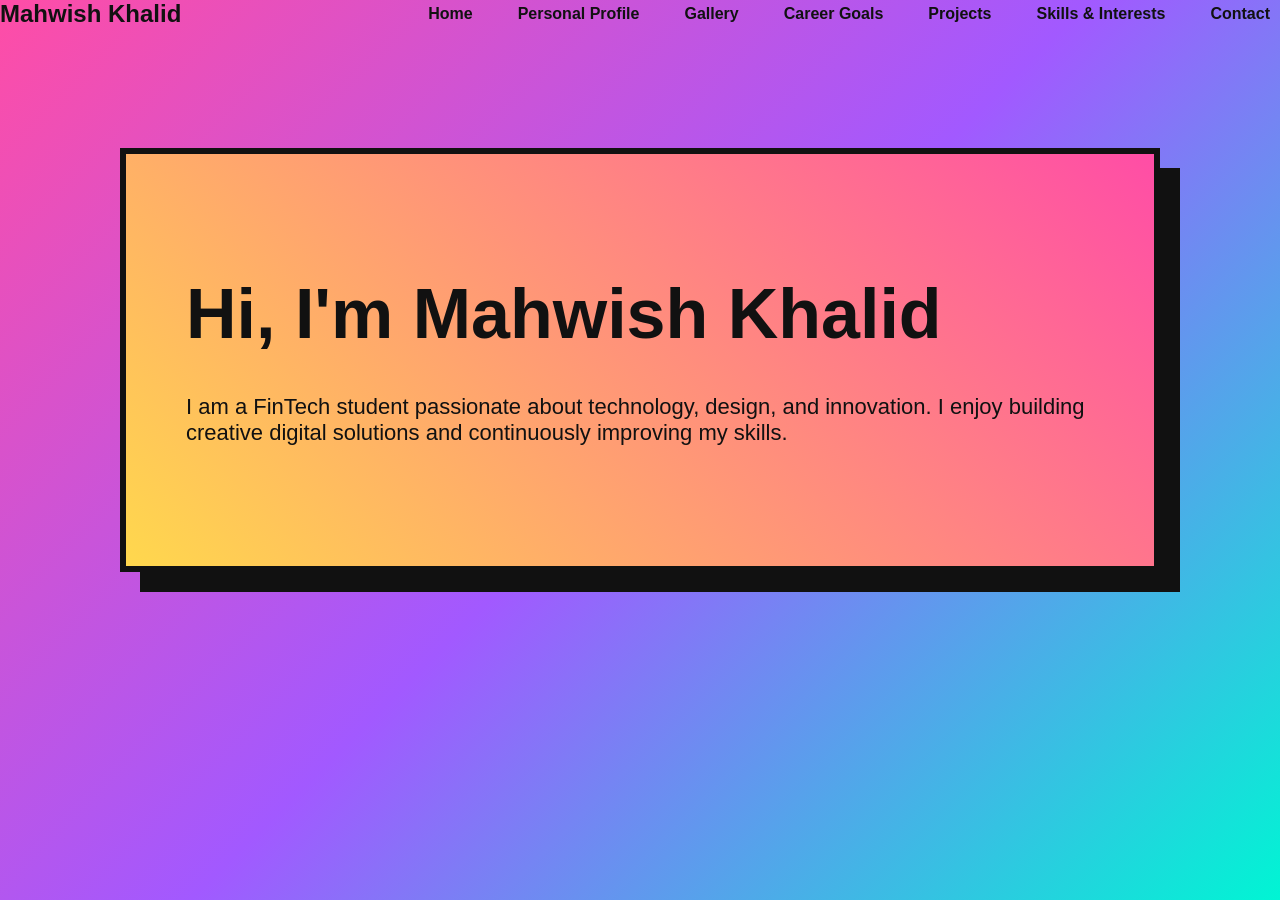
<file: index.html>
<!DOCTYPE html>
<html lang="en">
<head>
    <meta charset="UTF-8">
    <meta name="viewport" content="width=device-width, initial-scale=1.0">
    <title>Mahwish Khalid| portfolio</title>
    <link rel="stylesheet" href="style.css">
</head> 
<body> 
  <nav> 
     <div class="logo">
            <h1>Mahwish Khalid</h1>
        </div>

        <ul class="nav-links">
            <li><a href="index.html">Home</a></li>
            <li><a href="profile.html">Personal Profile</a></li>
            <li><a href="gallery.html">Gallery</a></li>
            <li><a href="goals.html">Career Goals</a></li>
            <li><a href="projects.html">Projects</a></li>
            <li><a href="skills.html">Skills & Interests</a></li>
            <li><a href="contact.html">Contact</a></li>
        </ul>
  </nav>
</header>
    <main>
    <section class="hero">
        <h2>Hi, I'm Mahwish Khalid</h2>
        <p>
            I am a FinTech student passionate about technology, design, and innovation.
            I enjoy building creative digital solutions and continuously improving my skills.
        </p>
    </section>
</main>



</body>

</html>
</file>
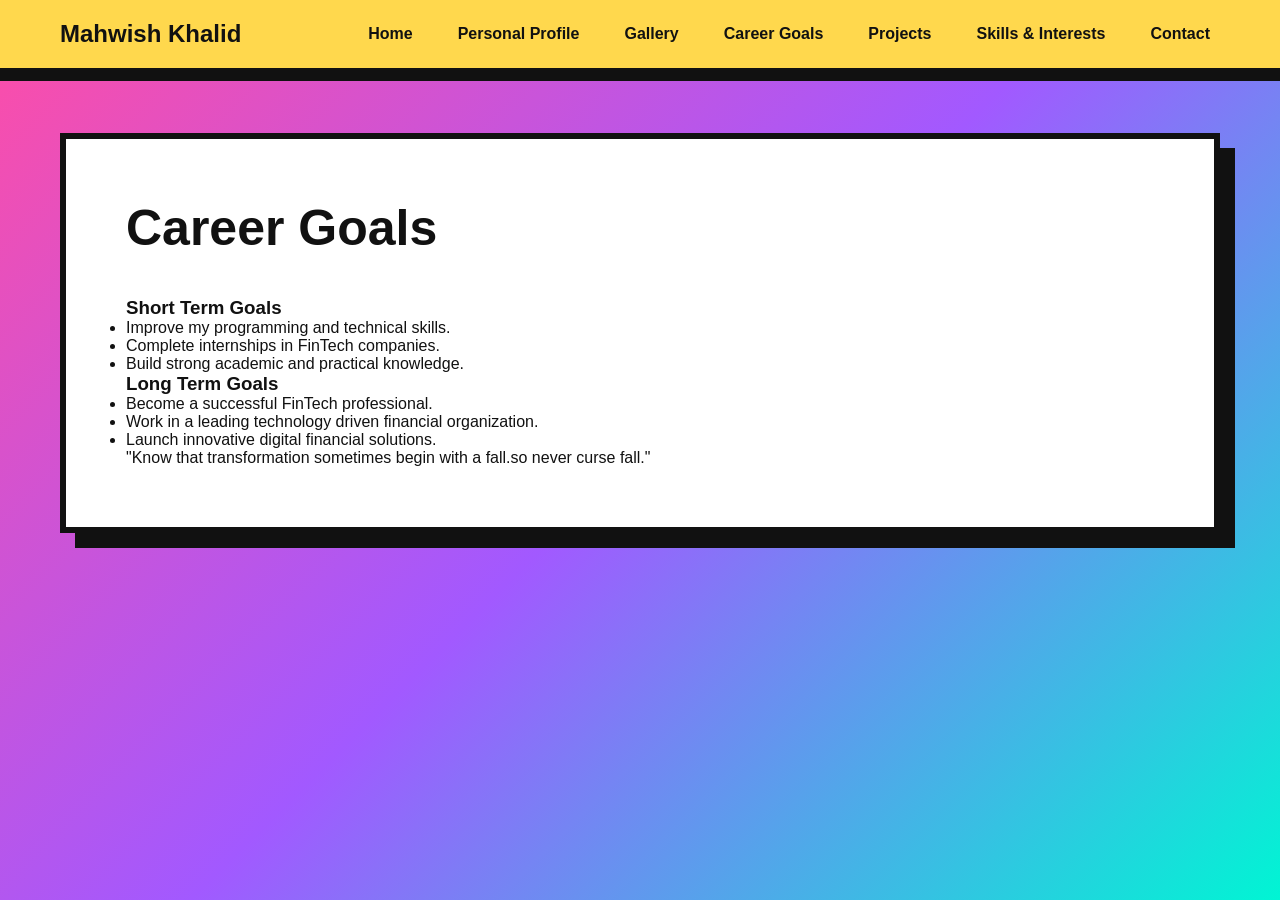
<file: careergoals.html>
<!DOCTYPE html>
<html lang="en">
<head>
    <meta charset="UTF-8">
    <meta name="viewport" content="width=device-width, initial-scale=1.0">
    <title>Mahwish Khalid | Career Goals</title>
    <link rel="stylesheet" href="style.css">
</head>

<body>

<header>
    <nav>
        <div class="logo">
            <h1>Mahwish Khalid</h1>
        </div>

        <ul class="nav-links">
            <li><a href="index.html">Home</a></li>
            <li><a href="profile.html">Personal Profile</a></li>
            <li><a href="gallery.html">Gallery</a></li>
            <li><a href="goals.html">Career Goals</a></li>
            <li><a href="projects.html">Projects</a></li>
            <li><a href="skills.html">Skills & Interests</a></li>
            <li><a href="contact.html">Contact</a></li>
        </ul>
    </nav>
</header>

<main>
    <section class="career-goals">
        <h2>Career Goals</h2>

        <div class="short-term">
            <h3>Short Term Goals</h3>
            <ul>
                <li>Improve my programming and technical skills.</li>
                <li>Complete internships in FinTech companies.</li>
                <li>Build strong academic and practical knowledge.</li>
            </ul>
        </div>

       
        <div class="long-term">
            <h3>Long Term Goals</h3>
            <ul>
                <li>Become a successful FinTech professional.</li>
                <li>Work in a leading technology driven financial organization.</li>
                <li>Launch innovative digital financial solutions.</li>
            </ul>
        </div>

      
        <div class="motivation">
            <blockquote>
                "Know that transformation sometimes begin with a fall.so never curse fall."
            </blockquote>
        </div>

    </section>
</main>

</body>
</html>
</file>
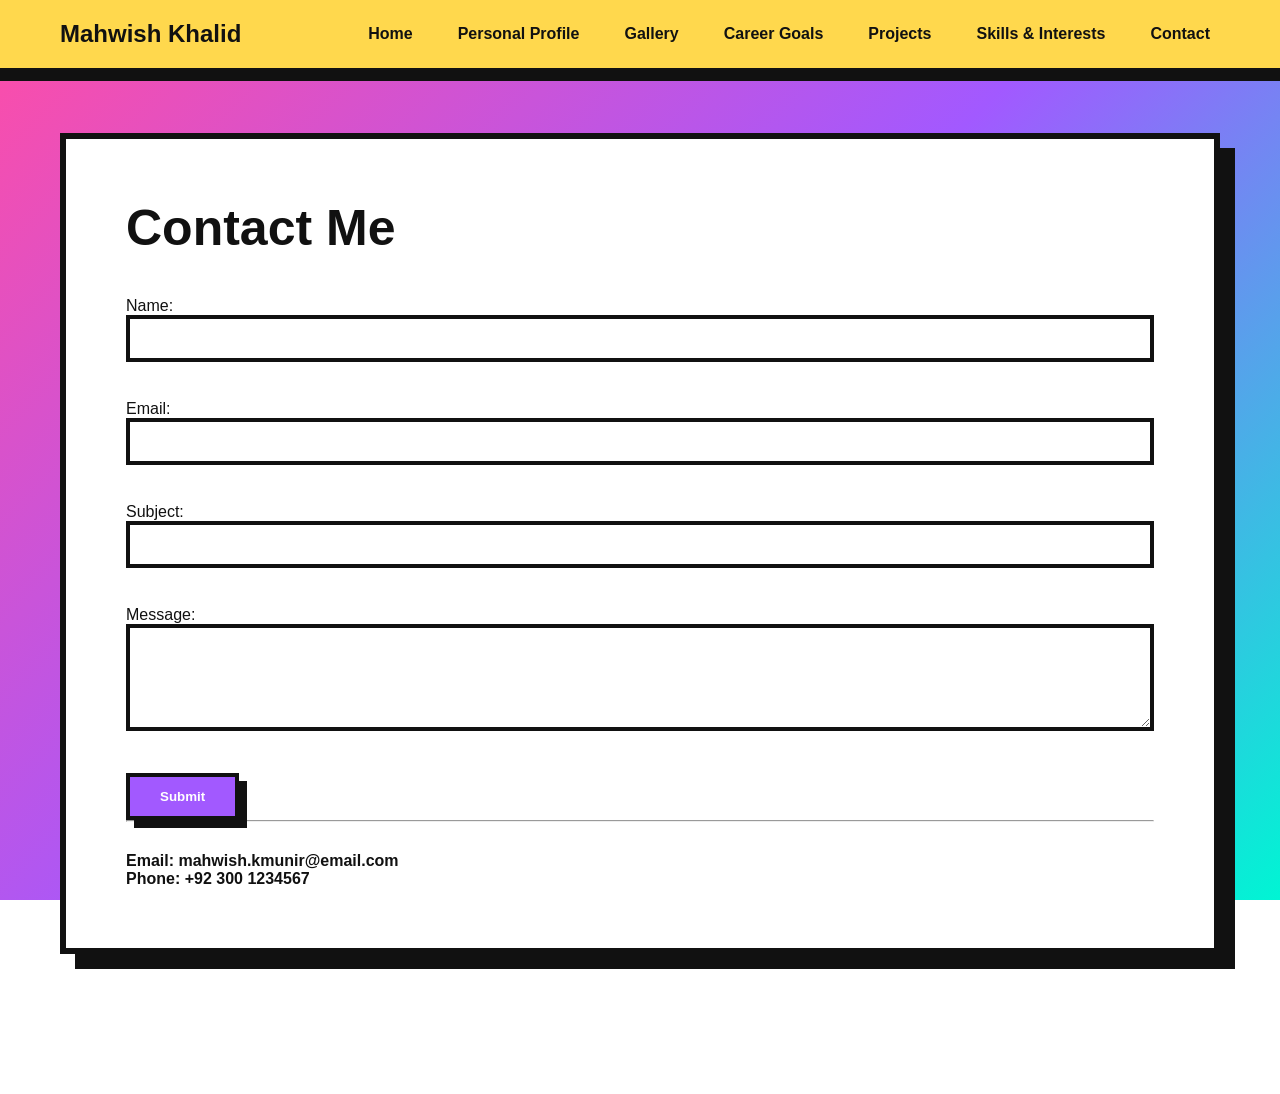
<file: contact.html>
<!DOCTYPE html>
<html lang="en">
<head>
    <meta charset="UTF-8">
    <meta name="viewport" content="width=device-width, initial-scale=1.0">
    <title>Mahwish Khalid | Contact</title>
    <link rel="stylesheet" href="style.css">
</head>

<body>

<header>
    <nav>
        <div class="logo">
            <h1>Mahwish Khalid</h1>
        </div>

        <ul class="nav-links">
            <li><a href="index.html">Home</a></li>
            <li><a href="profile.html">Personal Profile</a></li>
            <li><a href="gallery.html">Gallery</a></li>
            <li><a href="goals.html">Career Goals</a></li>
            <li><a href="projects.html">Projects</a></li>
            <li><a href="skills.html">Skills & Interests</a></li>
            <li><a href="contact.html">Contact</a></li>
        </ul>
    </nav>
</header>

<main>
    <section class="contact-section">
        <h2>Contact Me</h2>

        <form>

            <div>
                <label for="name">Name:</label><br>
                <input type="text" id="name" name="name" required>
            </div>

            <br>

            <div>
                <label for="email">Email:</label><br>
                <input type="email" id="email" name="email" required>
            </div>

            <br>

            <div>
                <label for="subject">Subject:</label><br>
                <input type="text" id="subject" name="subject">
            </div>

            <br>

            <div>
                <label for="message">Message:</label><br>
                <textarea id="message" name="message" rows="5" cols="30"></textarea>
            </div>

            <br>

            <button type="submit">Submit</button>

        </form>

        <hr>

      
        <div class="contact-info">
            <p><strong>Email:</strong> mahwish.kmunir@email.com</p>
            <p><strong>Phone:</strong> +92 300 1234567</p>
        </div>

    </section>
</main>

</body>
</html>
</file>
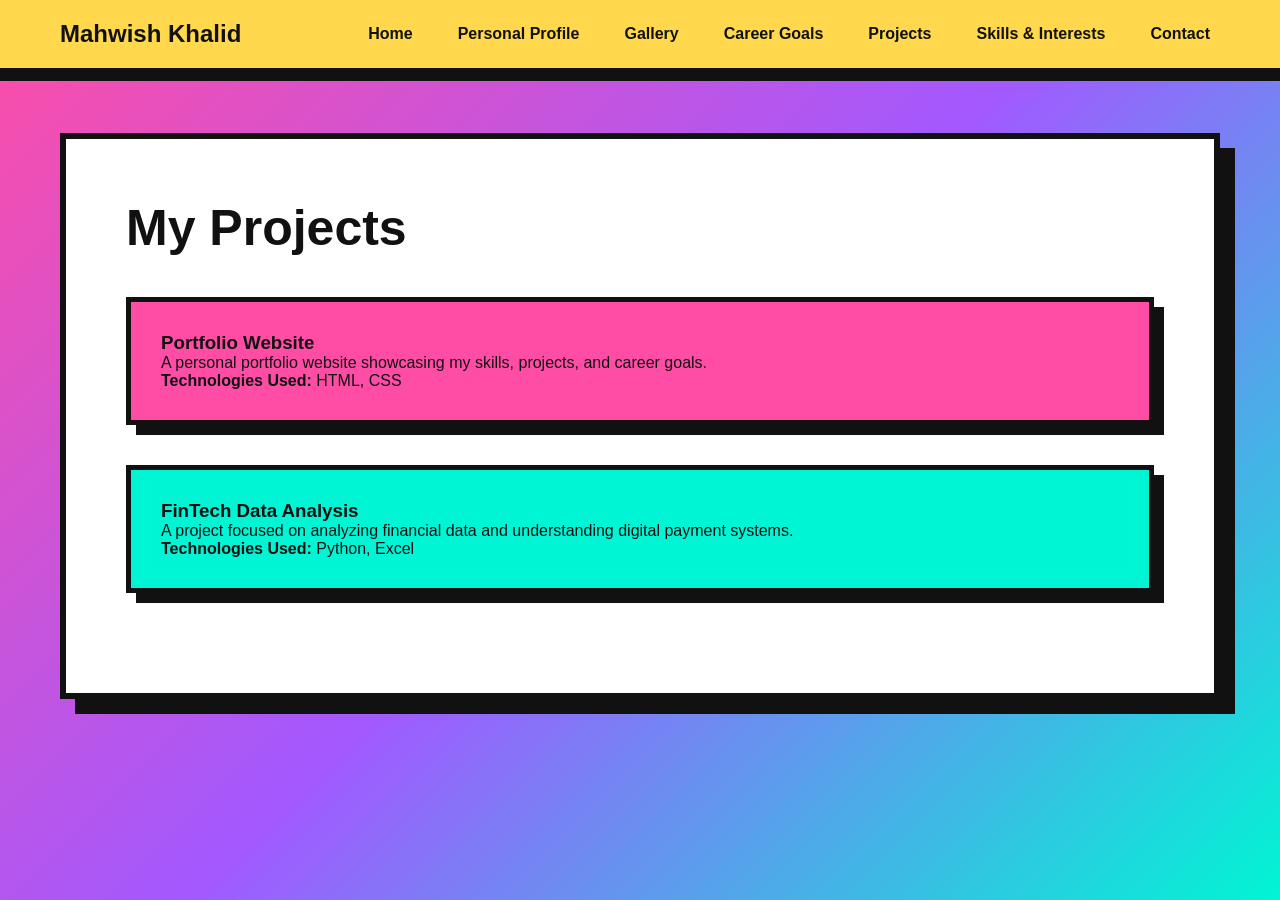
<file: projects.html>
<!DOCTYPE html>
<html lang="en">
<head>
    <meta charset="UTF-8">
    <meta name="viewport" content="width=device-width, initial-scale=1.0">
    <title>Mahwish Khalid | Projects</title>
    <link rel="stylesheet" href="style.css">
</head>

<body>

<header>
    <nav>
        <div class="logo">
            <h1>Mahwish Khalid</h1>
        </div>

        <ul class="nav-links">
            <li><a href="index.html">Home</a></li>
            <li><a href="profile.html">Personal Profile</a></li>
            <li><a href="gallery.html">Gallery</a></li>
            <li><a href="goals.html">Career Goals</a></li>
            <li><a href="projects.html">Projects</a></li>
            <li><a href="skills.html">Skills & Interests</a></li>
            <li><a href="contact.html">Contact</a></li>
        </ul>
    </nav>
</header>

<main>
    <section class="projects-section">
        <h2>My Projects</h2>

        <div class="projects-container">

            <div class="project-card">
                <h3>Portfolio Website</h3>

                <p>
                    A personal portfolio website showcasing my skills,
                    projects, and career goals.
                </p>

                <p><strong>Technologies Used:</strong> HTML, CSS</p>
            </div>

            <div class="project-card">
                <h3>FinTech Data Analysis</h3>

                <p>
                    A project focused on analyzing financial data
                    and understanding digital payment systems.
                </p>

                <p><strong>Technologies Used:</strong> Python, Excel</p>
            </div>

        </div>

    </section>
</main>

</body>
</html>
</file>
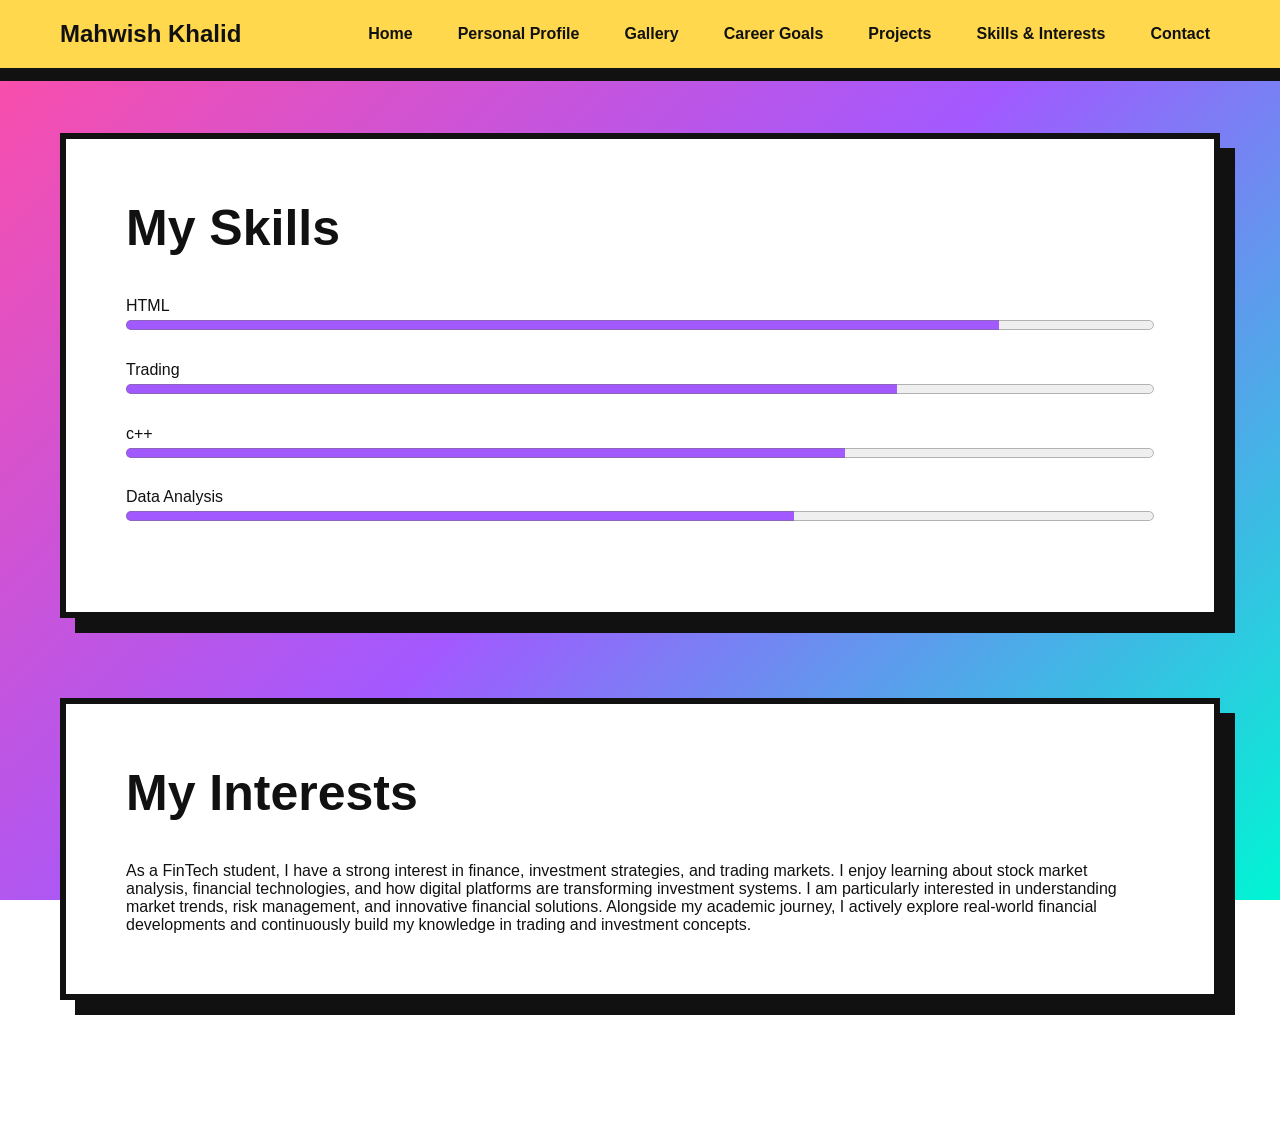
<file: skills.html>
<!DOCTYPE html>
<html lang="en">
<head>
    <meta charset="UTF-8">
    <meta name="viewport" content="width=device-width, initial-scale=1.0">
    <title>Mahwish Khalid | Skills & Interests</title>
    <link rel="stylesheet" href="style.css">
</head>

<body>

<header>
    <nav>
        <div class="logo">
            <h1>Mahwish Khalid</h1>
        </div>

        <ul class="nav-links">
            <li><a href="index.html">Home</a></li>
            <li><a href="profile.html">Personal Profile</a></li>
            <li><a href="gallery.html">Gallery</a></li>
            <li><a href="goals.html">Career Goals</a></li>
            <li><a href="projects.html">Projects</a></li>
            <li><a href="skills.html">Skills & Interests</a></li>
            <li><a href="contact.html">Contact</a></li>
        </ul>
    </nav>
</header>

<main>
    <section class="skills-section">
        <h2>My Skills</h2>

        <div class="skill">
            <p>HTML</p>
            <progress value="85" max="100"></progress>
        </div>

        <div class="skill">
            <p>Trading</p>
            <progress value="75" max="100"></progress>
        </div>

        <div class="skill">
            <p>c++</p>
            <progress value="70" max="100"></progress>
        </div>

        <div class="skill">
            <p>Data Analysis</p>
            <progress value="65" max="100"></progress>
        </div>
    </section>

    <section class="interests-section">
        <h2>My Interests</h2>

        <p>
          As a FinTech student, I have a strong interest in finance, investment strategies, and trading markets. I enjoy learning about stock market analysis, financial technologies, and how digital platforms are transforming investment systems. I am particularly interested in understanding market trends, risk management, and innovative financial solutions. Alongside my academic journey, I actively explore real-world financial developments and continuously build my knowledge in trading and investment concepts.
        </p>
    </section>

</main>

</body>
</html>
</file>
<file: style.css>
* {
    margin: 0;
    padding: 0;
    box-sizing: border-box;
}

body {
    font-family: Arial, Helvetica, sans-serif;
    background: linear-gradient(135deg, #ff4da6, #a259ff, #00f5d4);
    background-attachment: fixed;
    color: #111;
}

header {
    background: #FFD84D;
    padding: 20px 60px;
    border-bottom: 5px solid #111;
    box-shadow: 0 8px 0 #111;
}

nav {
    display: flex;
    justify-content: space-between;
    align-items: center;
}

.logo h1 {
    font-size: 24px;
    font-weight: 900;
}

.nav-links {
    list-style: none;
    display: flex;
    gap: 25px;
}

.nav-links a {
    text-decoration: none;
    color: #111;
    font-weight: bold;
    padding: 6px 10px;
    transition: 0.3s;
}

.nav-links a:hover {
    background: #A259FF;
    color: white;
    border: 3px solid #111;
}

.hero {
    background: linear-gradient(45deg, #FFD84D, #FF4DA6);
    padding: 120px 60px;
    border: 6px solid #111;
    box-shadow: 20px 20px 0px #111;
    margin: 60px;
}

.hero h2 {
    font-size: 70px;
    font-weight: 900;
}

.hero p {
    font-size: 22px;
    margin-top: 20px;
}

main {
    padding: 60px;
}

section {
    background: white;
    padding: 60px;
    margin-bottom: 80px;
    border: 6px solid #111;
    box-shadow: 15px 15px 0px #111;
}

h2 {
    font-size: 50px;
    font-weight: 900;
    margin-bottom: 40px;
}

.project-card {
    background: #FF4DA6;
    border: 5px solid #111;
    padding: 30px;
    margin-bottom: 40px;
    box-shadow: 10px 10px 0px #111;
    transition: 0.3s;
}

.project-card:nth-child(2) {
    background: #00F5D4;
}

.project-card:nth-child(3) {
    background: #FFD84D;
}

.project-card:hover {
    transform: rotate(-2deg) scale(1.03);
}

.project-card img {
    width: 100%;
    border: 4px solid #111;
    margin-bottom: 15px;
}

.profile-section {
    display: flex;
    gap: 60px;
    align-items: center;
}

.profile-image img {
    width: 300px;
    border: 5px solid #111;
    box-shadow: 15px 15px 0px #A259FF;
}

.gallery-grid {
    display: grid;
    grid-template-columns: repeat(auto-fit, minmax(220px, 1fr));
    gap: 40px;
}

.gallery-item img {
    width: 100%;
    border: 5px solid #111;
    box-shadow: 10px 10px 0px #FF4DA6;
    transition: 0.3s;
}

.gallery-item img:hover {
    transform: scale(1.05) rotate(2deg);
}

.skill {
    margin-bottom: 25px;
}

progress {
    width: 100%;
    height: 20px;
    accent-color: #A259FF;
}

input,
textarea {
    width: 100%;
    padding: 12px;
    border: 4px solid #111;
    margin-bottom: 20px;
}

button {
    padding: 12px 30px;
    background: #A259FF;
    color: white;
    border: 4px solid #111;
    font-weight: bold;
    cursor: pointer;
    box-shadow: 8px 8px 0px #111;
    transition: 0.3s;
}

button:hover {
    transform: translate(-6px, -6px);
    background: #FF4DA6;
}

.contact-info {
    margin-top: 30px;
    font-weight: bold;
}
</file>
